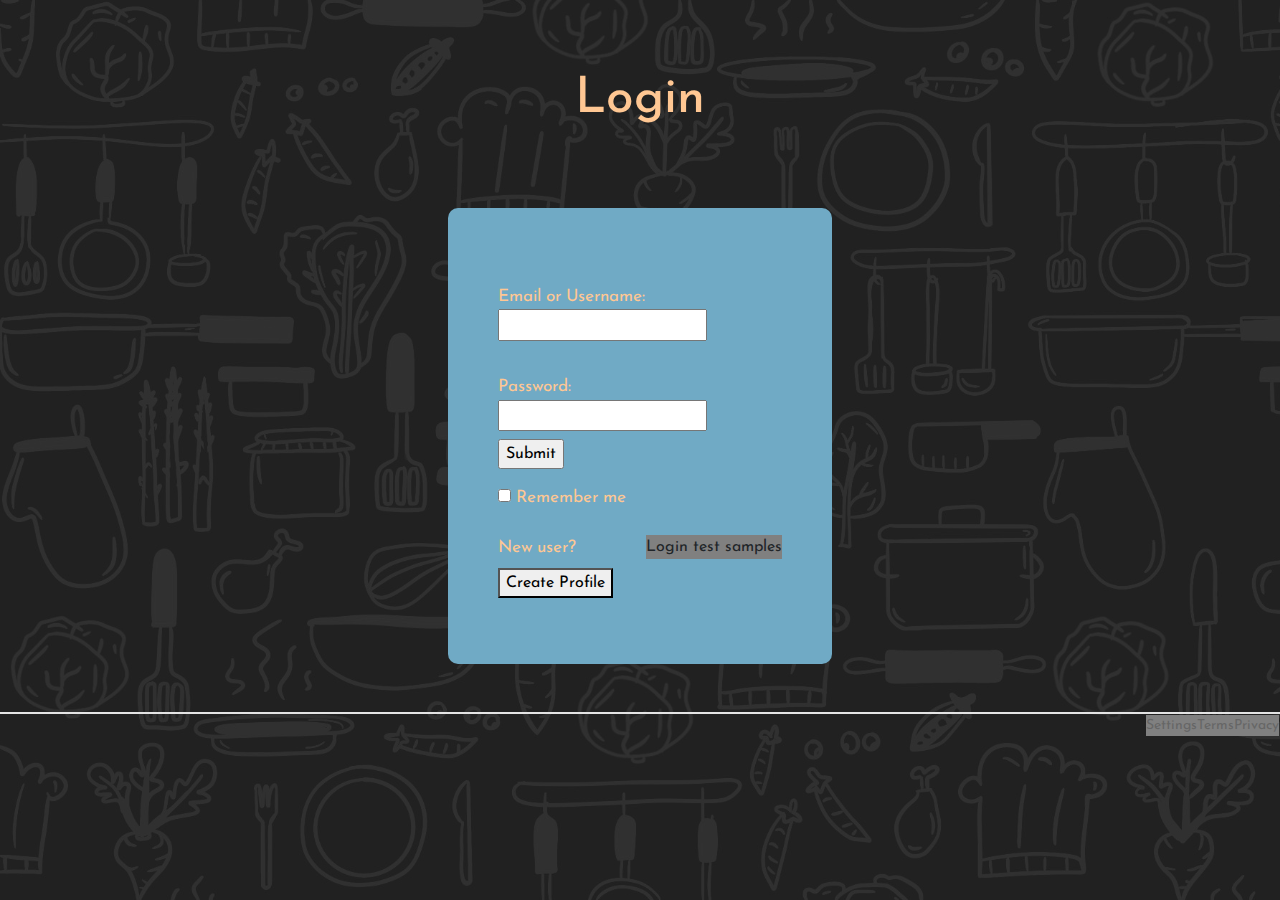
<file: index.html>
<html>
    <head>
        <title>Login</title>
        <link rel="stylesheet" href="https://cdn.jsdelivr.net/npm/bootstrap@4.3.1/dist/css/bootstrap.min.css" integrity="sha384-ggOyR0iXCbMQv3Xipma34MD+dH/1fQ784/j6cY/iJTQUOhcWr7x9JvoRxT2MZw1T" crossorigin="anonymous">
        <link rel="stylesheet" type="text/css" href="CSS/styles.css">
    </head>
    <body>
        <h1>Login </h1>
        <div class="login"> 
        <form id="login" action="login.php" method="post">
         <label><br>Email or Username: <input type="text" name="email" required="required"></label><br>
         <label><br>Password: <input type="password" name="password" required="required"></label> <br>
        <input type="submit" value="Submit">
        </form>
   
        <input type="checkbox" id="check">    
        <span>Remember me</span>    
        <br></br> 
       <label> New user?</label>
        <a href="display_users.php" target="_blank">Login test samples</a>
        <form action="create_profile.html" method="post">
       <!--  <input type="submit" value="Create Profile"> -->
       <button a href="create_profile.html">Create Profile</button>
     </form>
    </div>
        <br><br>

        <!-- FOOTER -->
    <footer>
     
        <ul class="footer-right">    
          <li><a href="#">Privacy</a></li>
          <li><a href="#">Terms</a></li>
          <li><a href="#">Settings</a></li>
        </ul>       
    </footer>  
    </body>
</html>
</file>
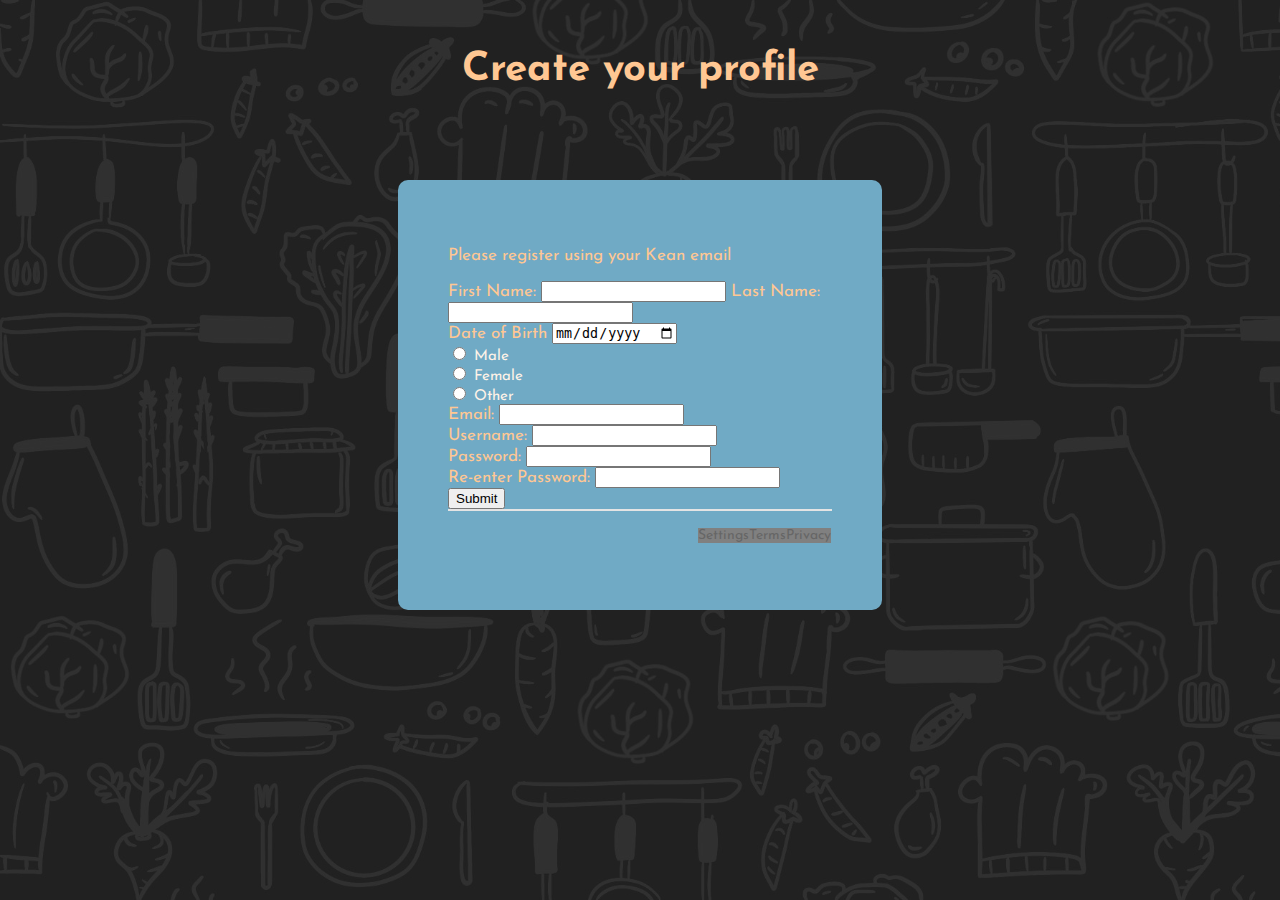
<file: create_profile.html>
<html>
    <head>
        <title>Create Profile</title>
        <link rel="stylesheet" type="text/css" href="CSS/styles.css">
    </head>
    <body>
        <h3>Create your profile </h3>
        <div class="login"> 
       <label> <p>Please register using your Kean email</p></label>
        <form action="create_profile.php" method="post">
      <label> First Name: <input type="text" name="fname" required="required"> Last Name: <input type="text" name="lname" required="required"></label> 
      <label>  <br>Date of Birth <input type="date" id="dob" name="dob"></label>
        <br>
        
       <label2> <input type="radio" name="gender" value="male"> Male<br></label2>
       <label2><input type="radio" name="gender" value="female"> Female<br></label2>
       <label2> <input type="radio" name="gender" value="other"> Other</label2>
       <label> <br>Email: <input type="text" name="email" required="required"></label>
      <label> <br>Username: <input type="text" name="usrname" required="required"></label> 
      <label>   <br>Password: <input type="password" name="password" required="required"></label> 
      <label>  <br>Re-enter Password: <input type="password" name="re_password" required="required"></label> 
        <input type="submit" value="Submit">

         <!-- FOOTER -->
    <footer>
     
        <ul class="footer-right">    
          <li><a href="#">Privacy</a></li>
          <li><a href="#">Terms</a></li>
          <li><a href="#">Settings</a></li>
        </ul>       
    </footer>  
    </body>
</html>
</file>
<file: CSS/styles.css>
@import url('https://fonts.googleapis.com/css2?family=Josefin+Sans:wght@700&family=Sansita+Swashed:wght@300&display=swap');


body  
{  
    margin: 0;  
    padding: 0;  
    font-family: 'Josefin Sans', sans-serif;  
    background-image: url("/PICS/Untitled_Artwork.jpg");
  /* background-color: rgba(0, 0, 0, 80%);*/
    background-blend-mode: multiply;
    background-size: cover;
   
}  
.login{  
    justify-content: center;
        width: 30%;  
        overflow: hidden;  
        margin: auto;  
        padding: 50px;  
        background: #70aac5; 
        border-radius: 10px;
    
          
}  
h1{  
    text-align: center;  
    color: #ffc793;  
    padding: 70px;  
    font-size: 50px; 
}  
h3{  
    text-align: center;  
    color: #ffc793;  
    padding: 50px;  
    font-size: 40px; 
}  
label{  
    color: #ffc793;  
        font-size: 17px;
    }
    
label2{  
        color: #fff3e8;  
        font-size: 15px;  
}  
#Uname{  
    width: 300px;  
    height: 30px;  
    border: none;  
    border-radius: 3px;  
    padding-left: 8px;  
}  
#password{  
    width: 300px;  
    height: 30px;  
    border: none;  
    border-radius: 3px;  
    padding-left: 8px;  
      
}  
#log{  
    width: 300px;  
    height: 30px;  
    border: none;  
    border-radius: 17px;  
    padding-left: 7px;  
    color: blue;  
  
  
}  
span{  
    color: #ffc793;  
    font-size: 17px;  
}  
a{  
    float: right;  
    background-color: grey;  
}  
#nav_bar {
    float: right;
  }







  header {
    width: 100%;
  }
  
  ul {
    list-style: none;
  }
  
  /* NAV BAR */
  #nav_bar {
    float: right;
  }
  
  #nav_bar li {
    display: inline-block;
    padding: 8px;
  }
  
  #nav_bar #sign_in {
    background: #70aac5; 
    margin-right: 25px;
    padding: 7px 15px;
    border-radius: 3px; 
    font-weight: bold;
  }
  
  .nav-links {
    color: #404040;
  }
  
  a {
    text-decoration: none;
    color: inherit;
  }
  
  li.nav-links a:hover {
    text-decoration: underline;
  }
  
  #sign_in:hover { 
    box-shadow: 1px 1px 5px #999;
  }
  
  #sign_in {
    color: #fff;
  }
  
  .form {
    text-align: center;
  }
  
  #form-search { 
    width: auto;
    line-height: 32px;
    padding: 20px 10px;
  }
  
  .form #form-search {
    padding: 0 8px;
  }
  
  /*#form-search:hover {
    border-color: #e4e4e4;
    padding-top: 0;
  }*/
  
  .buttons {
    text-align: center;
    padding-top: 30px;
    margin-bottom: 300px;
  }
  
  /* FOOTER */
  footer  {
    background: #f2f2f2;
    border-top: solid 2px #e4e4e4;
  /*   position: fixed; */
    bottom: 0;
    padding-bottom: 0;
    width: 100%;
    
  }
  
  footer ul li {
    display: inline;
    color: #666666;
    font-size: 14px;
    padding: 13px;
  }
  
  footer ul {
    float: left;
    padding: 1px;
  }
  
  footer ul a:hover {
    text-decoration: underline;
  }
  
  .footer-right {
    float: right;
  }
  
  /* MEDIA QUERIES */
  
  @media screen and (max-width: 400px) {
   
   li.nav-links a {
      display: none;
    }
    
   #google_logo {
     padding: 0;
   }
    
   .buttons {
     display: none;
   }
    
   #form-search {
     width: 80%;
  
   }
    
   footer {
     bottom: 0;
   }
    
   footer ul {
     float: none;
     padding-bottom: 2px;
      
   }
    
   .footer-left {
     text-align: center;
     margin: auto; 
     padding-top: 10px;
      
   }
    
   .footer-right {
     float: none;
     text-align: center;
     
   }
  }
  
  @media screen and (max-width: 565px) {
   
    li.nav-links a {
      display: none;
    }
    
    
   #google_logo {
     padding: 0;
   }
    
   .buttons {
     display: none;
   }
    
   #form-search {
     width: 80%;
  
   }
    
   footer {
  /*    bottom: 0;
     postion: absolute; */
     position:absolute;
     bottom:0;
     width:100%;
     height:60px;
   }
    
   footer ul {
     float: none;
     padding-bottom: 2px;
      
   }
    
   .footer-left {
     text-align: center;
     margin: auto; 
     padding-top: 10px;
      
   }
    
   .footer-right {
     float: none;
     text-align: center;
     
   }
  }
</file>
